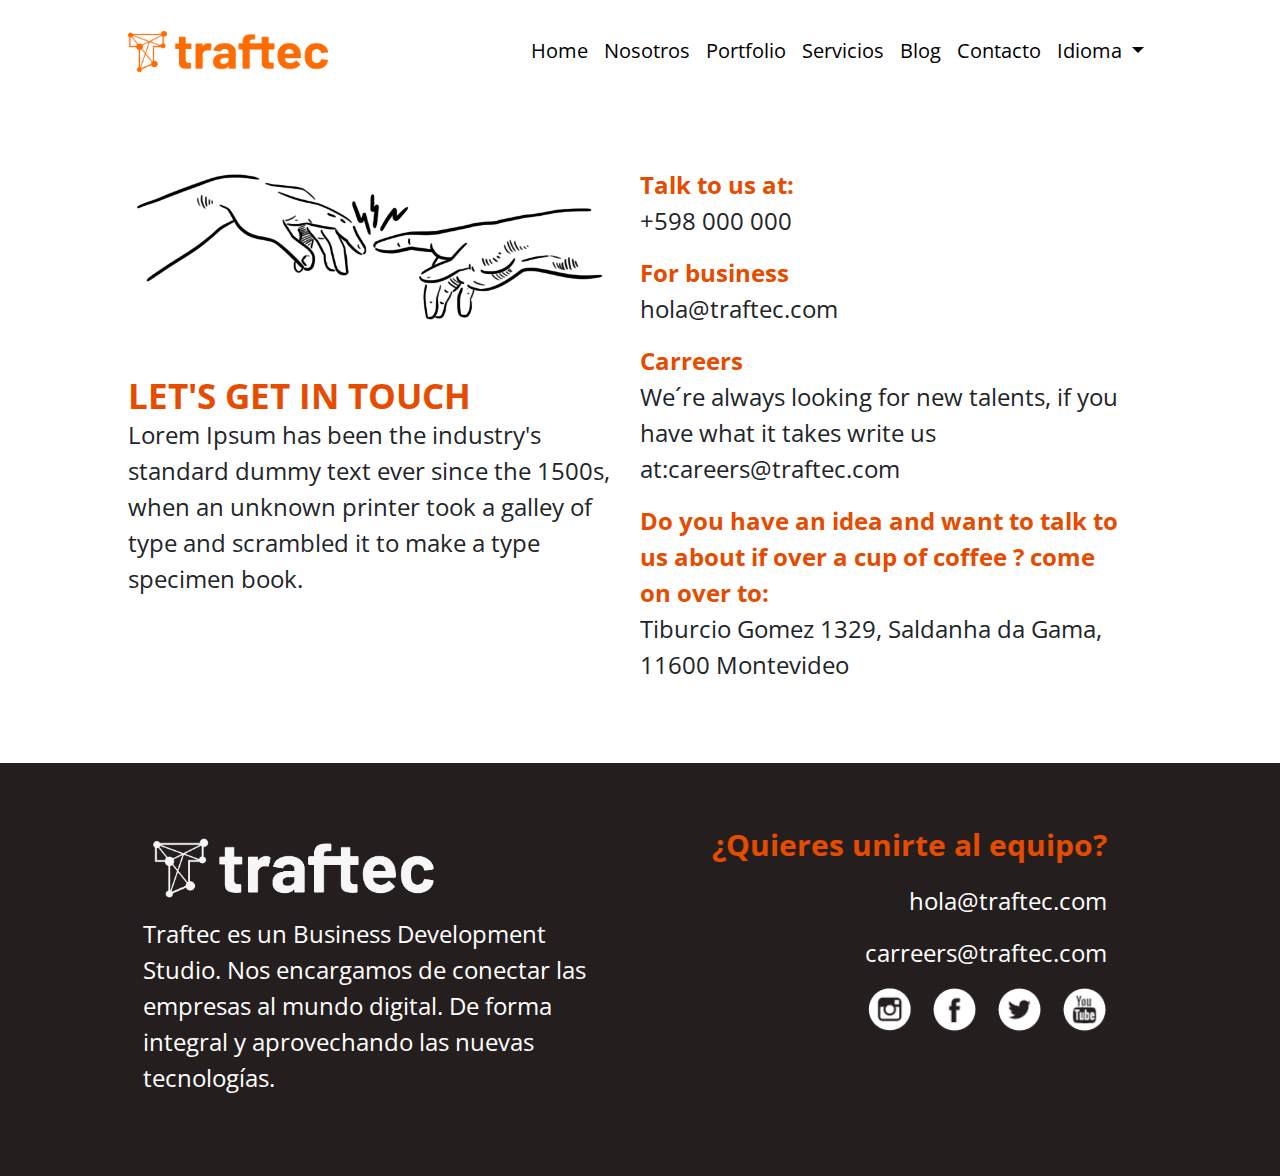
<file: contacto.html>
<!doctype html>
<html lang="en">
  <head>
    <!-- Required meta tags -->
    <meta charset="utf-8">
    <meta name="viewport" content="width=device-width, initial-scale=1">

    <link rel="stylesheet" type="text/css" href="css/styles.css">
    <link rel="stylesheet" type="text/css" href="css/contacto.css">
    <link href="https://fonts.googleapis.com/css?family=Open+Sans:400,600,700,800&display=swap" rel="stylesheet">

    <!-- Bootstrap CSS -->
    <link rel="stylesheet" href="https://stackpath.bootstrapcdn.com/bootstrap/4.3.1/css/bootstrap.min.css" integrity="sha384-ggOyR0iXCbMQv3Xipma34MD+dH/1fQ784/j6cY/iJTQUOhcWr7x9JvoRxT2MZw1T" crossorigin="anonymous">

    <title>Traftec - Business Development Studio</title>
    <link rel="shortcut icon" type="image/png" href="img/favicon.png"/>
    <link rel="shortcut icon" type="image/png" href="http://example.com/favicon.png"/>
  </head>

  <body>
    <nav class="navbar navbar-expand-lg navbar-light menu-principal">
      <a class="navbar-brand d-flex align-items-center justify-content-lg-start justify-content-center" href="index.html"><img src="img/logo-traftec.png" alt="Traftec" width="100" class="d-inline-block align-top"></a>
      <button class="navbar-toggler" type="button" data-toggle="collapse" data-target="#navigation" aria-controls="navigation" aria-expanded="false" aria-label="Toggle navigation">
        <span class="navbar-toggler-icon"></span>
      </button>
      
      <div class="collapse navbar-collapse estilo-menu" id="navigation">
        <ul class="navbar-nav mr-auto">
          <li class="nav-item"><a class="nav-link" href="index.html">Home</a></li>
          <li class="nav-item"><a class="nav-link" href="nosotros.html">Nosotros</a></li>
          <li class="nav-item"><a class="nav-link" href="portfolio.html">Portfolio</a></li>
          <li class="nav-item"><a class="nav-link" href="servicios.html">Servicios</a></li>
          <li class="nav-item"><a class="nav-link" href="blog.html">Blog</a></li>
          <li class="nav-item"><a class="nav-link" href="contacto.html">Contacto</a></li>
          <li class="nav-item dropdown">
              <a class="nav-link dropdown-toggle" href="#" id="navbarDropdown" role="button" data-toggle="dropdown" aria-haspopup="true" aria-expanded="false">
                Idioma
              </a>
              <div class="dropdown-menu" aria-labelledby="navbarDropdown">
                <a class="dropdown-item" href="#">Es</a>
                <a class="dropdown-item" href="#">En</a>
              </div>
          </li>
        </ul>
      </div>
    </nav>
    </div>
    
    <div class="container-fluid cont-ancho contacto">
      <div class="row">
        <div class="col-md-6 col-sm-12">
          <img src="img/contacto.png" class="mb-5">
          <h3 class="class-h3 mb-0">LET'S GET IN TOUCH</h3>
          <p> Lorem Ipsum has been the industry's standard dummy text ever since the 1500s, when an unknown printer took a galley of type and scrambled it to make a type specimen book. </p>
        </div>
        <div class="col-md-6 col-sm-12">
          <p><strong>Talk to us at:</strong></br> +598 000 000 </p>
          <p><strong>For business</strong></br> hola@traftec.com </p>
          <p><strong>Carreers</strong></br> We´re always looking for new talents, if you have what it takes write us at:careers@traftec.com </p>
          <p><strong>Do you have an idea and want to talk to us about if over a cup of coffee ? come on over to:</strong></br> Tiburcio Gomez 1329, Saldanha da Gama, </br>
          11600 Montevideo </p>
        </div>
      </div>
    </div>


      <footer>
        <div class="container-fluid d-flex justify-content-lg-between align-items-center justify-content-md-center">
          <div class="row">
            <div class="col-md-12 col-lg-6 text-left">
              <img src="assets/PNG/TRAFTEC_BLANCO.png" alt="">
              <p>
                Traftec es un Business Development Studio. Nos encargamos de conectar las empresas al mundo digital. De forma integral y aprovechando las nuevas tecnologías.
              </p>
            </div>
            <div class="col-md-12 col-lg-6 unirte-grupo text-lg-right text-md-left">
              <h6>
                ¿Quieres unirte al equipo?
              </h6>
              <p>
                hola@traftec.com
              </p>
              <p> 
                carreers@traftec.com
              </p>
              <div class="social-media">
                <img src="assets/PNG/INSTAGRAM.png" alt="ig-logo" class="mr-3">
                <img src="assets/PNG/FACEBOOK.png" alt="fb-logo" class="mr-3">
                <img src="assets/PNG/TWITTER.png" alt="tw-logo" class="mr-3">
                <img src="assets/PNG/YOUTUBE.png" alt="yt-logo">
              </div>
            </div>
          </div>
        </div>
      </footer>

    <!-- Optional JavaScript -->
    <!-- jQuery first, then Popper.js, then Bootstrap JS -->
    <script src="https://code.jquery.com/jquery-3.3.1.slim.min.js" integrity="sha384-q8i/X+965DzO0rT7abK41JStQIAqVgRVzpbzo5smXKp4YfRvH+8abtTE1Pi6jizo" crossorigin="anonymous"></script>
    <script src="https://cdnjs.cloudflare.com/ajax/libs/popper.js/1.14.7/umd/popper.min.js" integrity="sha384-UO2eT0CpHqdSJQ6hJty5KVphtPhzWj9WO1clHTMGa3JDZwrnQq4sF86dIHNDz0W1" crossorigin="anonymous"></script>
    <script src="https://stackpath.bootstrapcdn.com/bootstrap/4.3.1/js/bootstrap.min.js" integrity="sha384-JjSmVgyd0p3pXB1rRibZUAYoIIy6OrQ6VrjIEaFf/nJGzIxFDsf4x0xIM+B07jRM" crossorigin="anonymous"></script>
  </body>



</html>
</file>
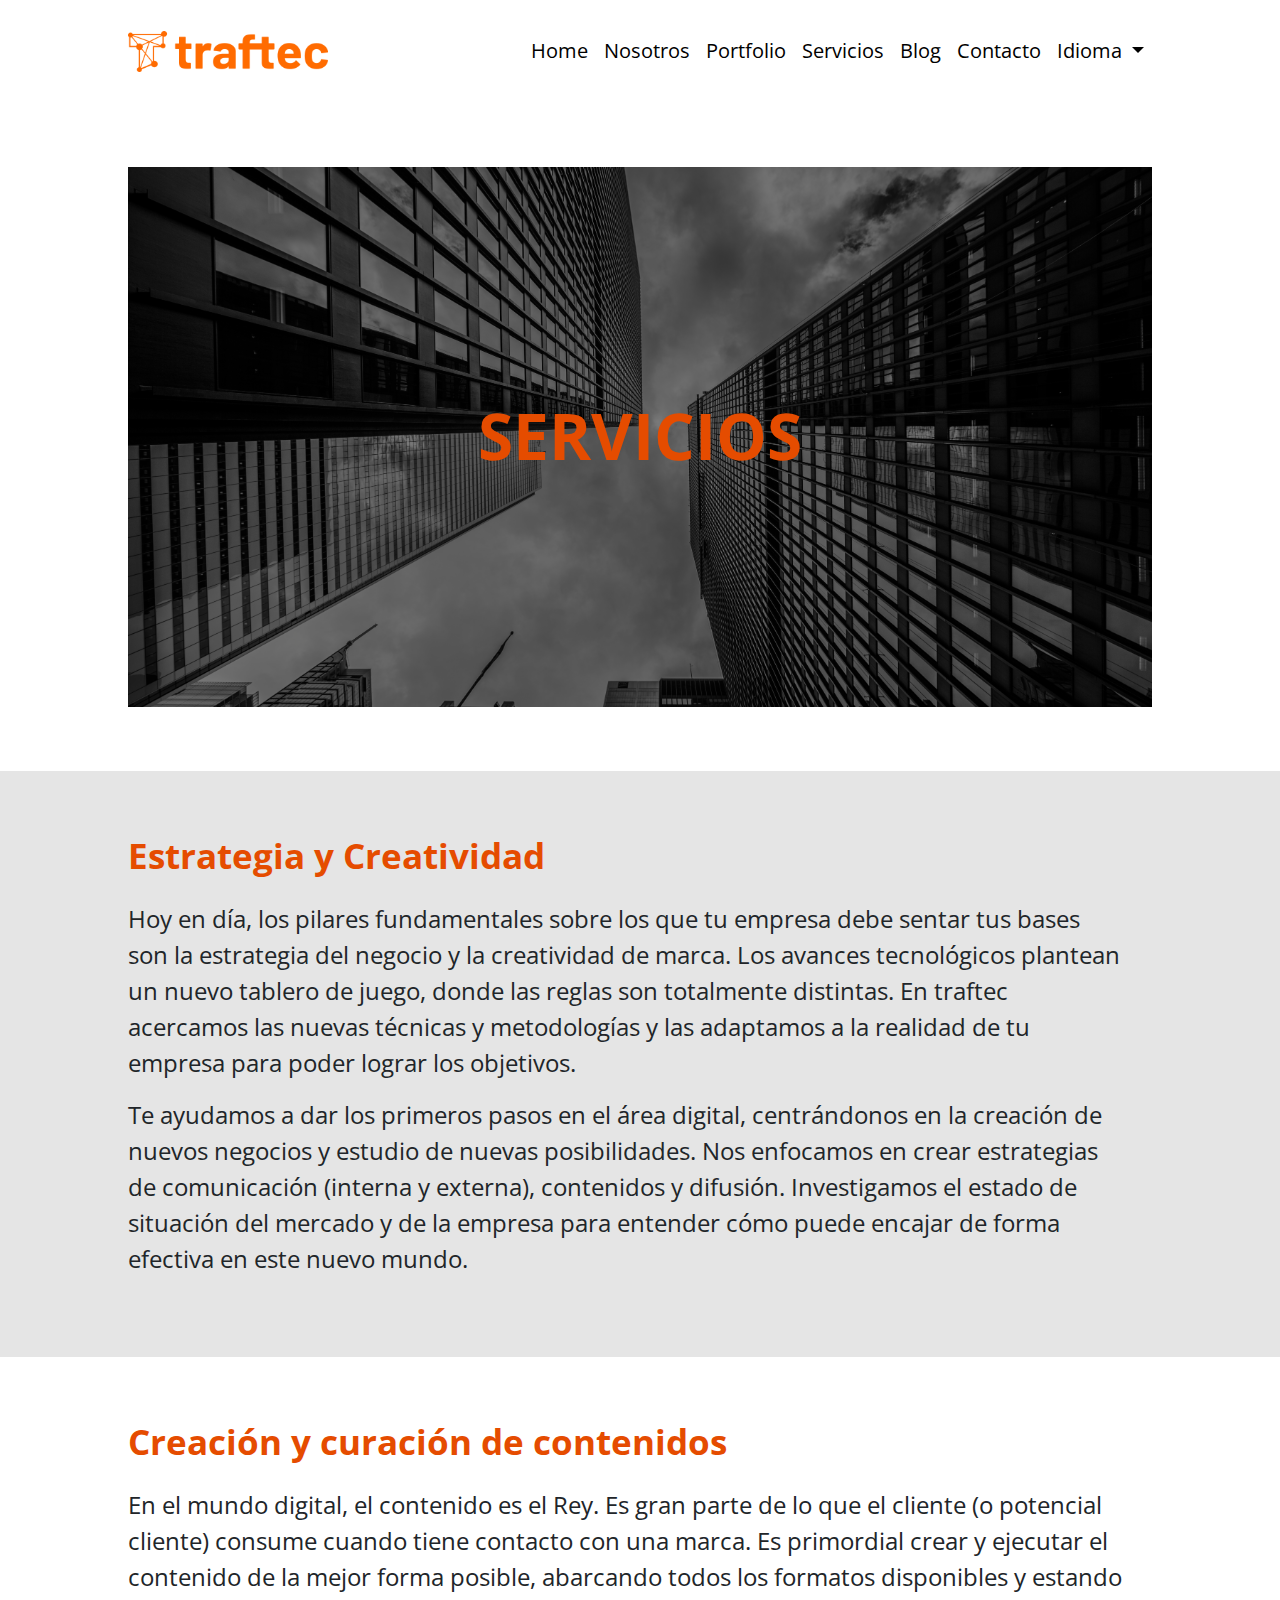
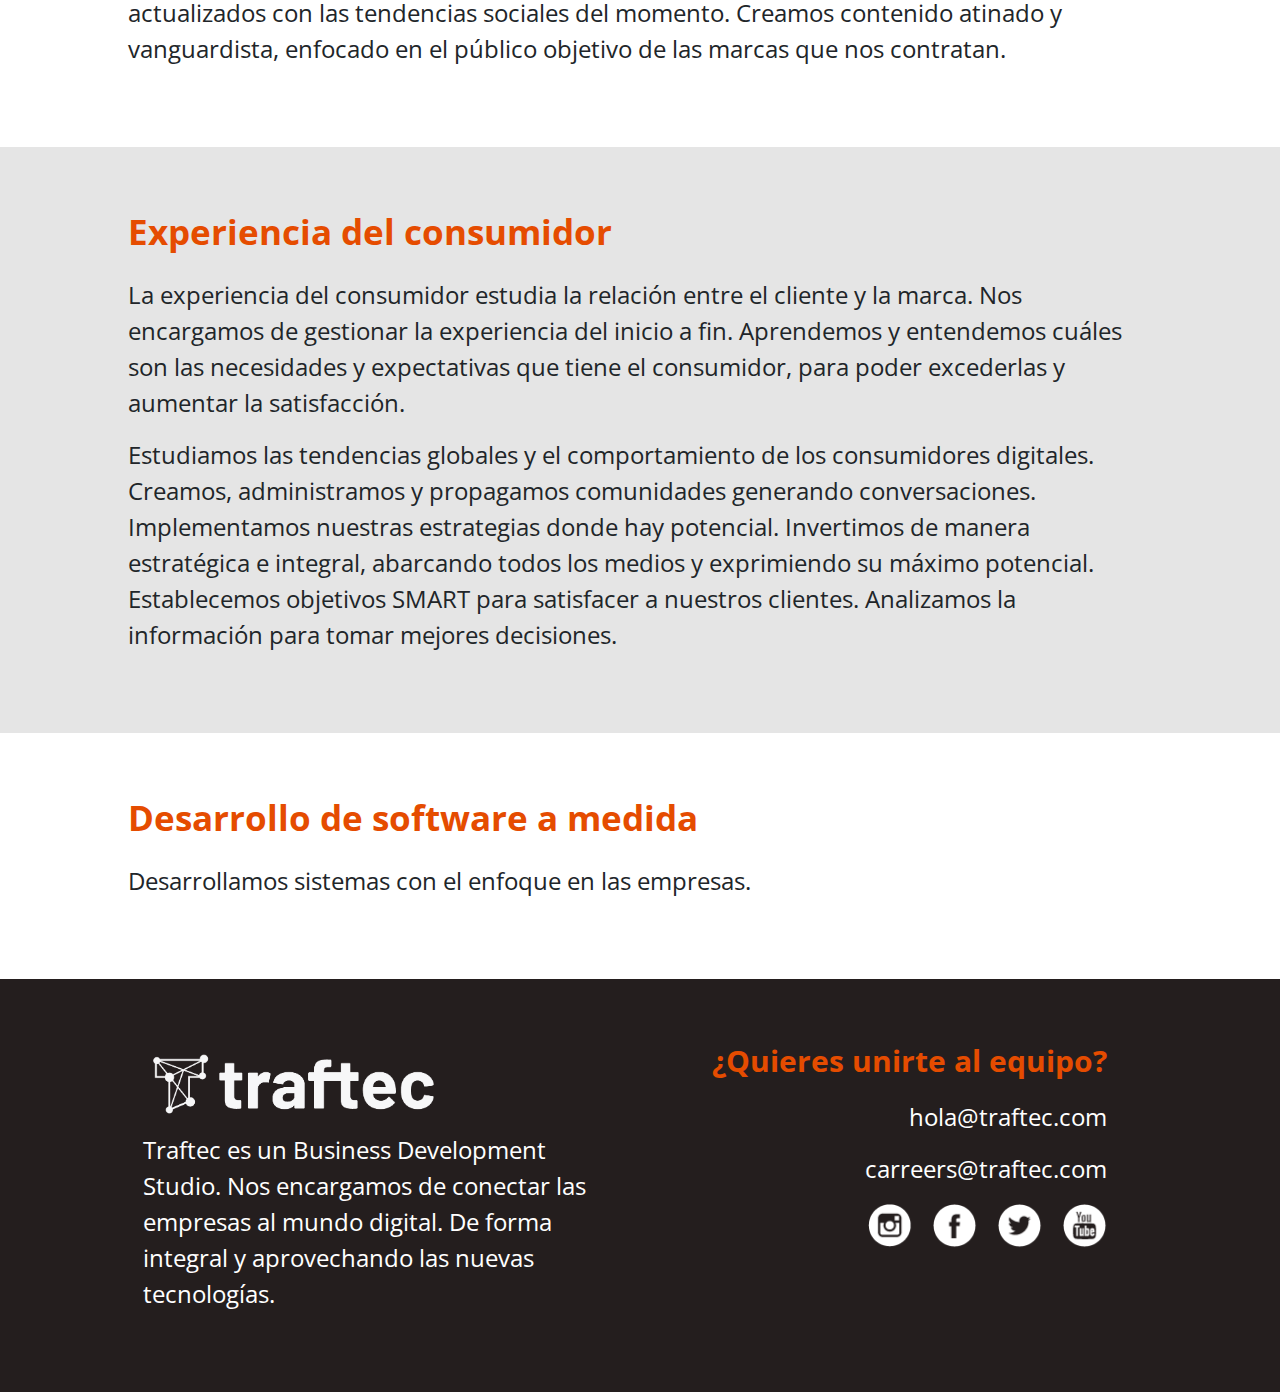
<file: servicios.html>
<html lang="en">
  <head>
    <!-- Required meta tags -->
    <meta charset="utf-8">
    <meta name="viewport" content="width=device-width, initial-scale=1">

    <link rel="stylesheet" type="text/css" href="css/styles.css">
    <link rel="stylesheet" type="text/css" href="css/servicios.css">
    <link href="https://fonts.googleapis.com/css?family=Open+Sans:400,600,700,800&display=swap" rel="stylesheet">

    <!-- Bootstrap CSS -->
    <link rel="stylesheet" href="https://stackpath.bootstrapcdn.com/bootstrap/4.3.1/css/bootstrap.min.css" integrity="sha384-ggOyR0iXCbMQv3Xipma34MD+dH/1fQ784/j6cY/iJTQUOhcWr7x9JvoRxT2MZw1T" crossorigin="anonymous">

    <title>Traftec - Business Development Studio</title>
    <link rel="shortcut icon" type="image/png" href="img/favicon.png"/>
    <link rel="shortcut icon" type="image/png" href="http://example.com/favicon.png"/>
  </head>

  <body>
    <nav class="navbar navbar-expand-lg navbar-light menu-principal">
      <a class="navbar-brand d-flex align-items-center justify-content-lg-start justify-content-center" href="index.html"><img src="img/logo-traftec.png" alt="Traftec" width="100" class="d-inline-block align-top"></a>
      <button class="navbar-toggler" type="button" data-toggle="collapse" data-target="#navigation" aria-controls="navigation" aria-expanded="false" aria-label="Toggle navigation">
        <span class="navbar-toggler-icon"></span>
      </button>
      
      <div class="collapse navbar-collapse estilo-menu" id="navigation">
        <ul class="navbar-nav mr-auto">
          <li class="nav-item"><a class="nav-link" href="index.html">Home</a></li>
          <li class="nav-item"><a class="nav-link" href="nosotros.html">Nosotros</a></li>
          <li class="nav-item"><a class="nav-link" href="portfolio.html">Portfolio</a></li>
          <li class="nav-item"><a class="nav-link" href="servicios.html">Servicios</a></li>
          <li class="nav-item"><a class="nav-link" href="blog.html">Blog</a></li>
          <li class="nav-item"><a class="nav-link" href="contacto.html">Contacto</a></li>
          <li class="nav-item dropdown">
              <a class="nav-link dropdown-toggle" href="#" id="navbarDropdown" role="button" data-toggle="dropdown" aria-haspopup="true" aria-expanded="false">
                Idioma
              </a>
              <div class="dropdown-menu" aria-labelledby="navbarDropdown">
                <a class="dropdown-item" href="#">Es</a>
                <a class="dropdown-item" href="#">En</a>
              </div>
          </li>
        </ul>
      </div>
    </nav>

    <div class="container-fluid cont-ancho">
      <div  class="banner-servicios">
        <h1>SERVICIOS</h1>
      </div>
    </div>

    <div class="container-fluid cont-ancho servicios bg-grey">
      <div class="row">
        <div class="col-12">
          <h3 class="class-h3">Estrategia y Creatividad</h3>
          <p>Hoy en día, los pilares fundamentales sobre los que tu empresa debe sentar tus bases son la estrategia del negocio y la creatividad de marca. Los avances tecnológicos plantean un nuevo tablero de juego, donde las reglas son totalmente distintas. En traftec acercamos las nuevas técnicas y metodologías y las adaptamos a la realidad de tu empresa para poder lograr los objetivos. </p>
          <p>Te ayudamos a dar los primeros pasos en el área digital, centrándonos en la creación de nuevos negocios y estudio de nuevas posibilidades. Nos enfocamos en crear estrategias de comunicación (interna y externa), contenidos y difusión. Investigamos el estado de situación del mercado y de la empresa para entender cómo puede encajar de forma efectiva en este nuevo mundo.</p>
        </div>
      </div>
    </div>
    <div class="container-fluid cont-ancho servicios">
      <div class="row">
        <div class="col-12">
          <h3 class="class-h3">Creación y curación de contenidos</h3>
          <p>En el mundo digital, el contenido es el Rey. Es gran parte de lo que el cliente (o potencial cliente) consume cuando tiene contacto con una marca. Es primordial crear y ejecutar el contenido de la mejor forma posible, abarcando todos los formatos disponibles y estando actualizados con las tendencias sociales del momento. Creamos contenido atinado y vanguardista, enfocado en el público objetivo de las marcas que nos contratan.</p>
        </div>
      </div>
    </div>
    <div class="container-fluid cont-ancho servicios bg-grey">
      <div class="row">
        <div class="col-12">
          <h3 class="class-h3">Experiencia del consumidor</h3>
          <p>La experiencia del consumidor estudia la relación entre el cliente y la marca. Nos encargamos de gestionar la experiencia del inicio a fin. Aprendemos y entendemos cuáles son las necesidades y expectativas que tiene el consumidor, para poder excederlas y aumentar la satisfacción. </p>
          <p>Estudiamos las tendencias globales y el comportamiento de los consumidores digitales. Creamos, administramos y propagamos comunidades generando conversaciones. Implementamos nuestras estrategias donde hay potencial. Invertimos de manera estratégica e integral, abarcando todos los medios y exprimiendo su máximo potencial. Establecemos objetivos SMART para satisfacer a nuestros clientes. Analizamos la información para tomar mejores decisiones.</p>
        </div>
      </div>
    </div>
    <div class="container-fluid cont-ancho servicios">
      <div class="row">
        <div class="col-12">
          <h3 class="class-h3">Desarrollo de software a medida</h3>
          <p>Desarrollamos sistemas con el enfoque en las empresas. </p>
        </div>
      </div>
    </div>



    <footer>
        <div class="container-fluid d-flex justify-content-lg-between align-items-center justify-content-md-center">
          <div class="row">
            <div class="col-md-12 col-lg-6 text-left">
              <img src="assets/PNG/TRAFTEC_BLANCO.png" alt="">
              <p>
                Traftec es un Business Development Studio. Nos encargamos de conectar las empresas al mundo digital. De forma integral y aprovechando las nuevas tecnologías.
              </p>
            </div>
            <div class="col-md-12 col-lg-6 unirte-grupo text-lg-right text-md-left">
              <h6>
                ¿Quieres unirte al equipo?
              </h6>
              <p>
                hola@traftec.com
              </p>
              <p> 
                carreers@traftec.com
              </p>
              <div class="social-media">
                <img src="assets/PNG/INSTAGRAM.png" alt="ig-logo" class="mr-3">
                <img src="assets/PNG/FACEBOOK.png" alt="fb-logo" class="mr-3">
                <img src="assets/PNG/TWITTER.png" alt="tw-logo" class="mr-3">
                <img src="assets/PNG/YOUTUBE.png" alt="yt-logo">
              </div>
            </div>
          </div>
        </div>
      </footer>

    <!-- Optional JavaScript -->
    <!-- jQuery first, then Popper.js, then Bootstrap JS -->
    <script src="https://code.jquery.com/jquery-3.3.1.slim.min.js" integrity="sha384-q8i/X+965DzO0rT7abK41JStQIAqVgRVzpbzo5smXKp4YfRvH+8abtTE1Pi6jizo" crossorigin="anonymous"></script>
    <script src="https://cdnjs.cloudflare.com/ajax/libs/popper.js/1.14.7/umd/popper.min.js" integrity="sha384-UO2eT0CpHqdSJQ6hJty5KVphtPhzWj9WO1clHTMGa3JDZwrnQq4sF86dIHNDz0W1" crossorigin="anonymous"></script>
    <script src="https://stackpath.bootstrapcdn.com/bootstrap/4.3.1/js/bootstrap.min.js" integrity="sha384-JjSmVgyd0p3pXB1rRibZUAYoIIy6OrQ6VrjIEaFf/nJGzIxFDsf4x0xIM+B07jRM" crossorigin="anonymous"></script>
  </body>



</html>
</file>
<file: css/styles.css>
/* ---------------------------- GENERICO */

*{
	padding: 0;
	margin: 0;
	border: 0;
	width: 100%;
	font-family: 'Open Sans', sans-serif;
}


.menu-principal{
	padding: 2vw 10vw !important;
}

.menu-principal img{
	width: 10em;
}

.menu-principal ul li a{
	color: black !important;
	text-align: center;
	font-size: 20px !important;
}


/* ---------------------------- TEXT */

.class-h2{
	font-weight: 700 ;
	margin-bottom: 28px;
	color: #e54c00;
}

.class-h3{
	color: #e54c00;
	font-weight: 700;
	font-size: 50px;
	text-align: center;
	margin-bottom: 90px;
}

.class-h4{
	font-size: 34px;
	text-align: left;
	margin-bottom: 20px;
}

.class-h5{
	font-size: 30px;
	text-align: left;
	margin-bottom: 20px;
	color: #e54c00;
	font-weight: 600;
}

@media screen and (min-width: 1300px){
	.class-h2{
		font-size: 80px !important;;
		margin-bottom: 28px;
	}

	.class-h3{
		font-size: 40px !important;
		margin-bottom: 28px;
	}

	.class-h4{
		font-size: 34px !important;
		margin-bottom: 16px;
	}

	.class-h5{
		font-size: 35px !important;
		margin-bottom: 16px;
	}

  	p {
		font-size: 28px;
		margin-bottom: 28px;
	}
}

@media screen and (max-width: 1300px) and (min-width: 768px){
	.class-h2{
		font-size: 60px !important;
		margin-bottom: 24px;
	}

	.class-h3{
		font-size: 35px !important;
		margin-bottom: 24px;
	}

	.class-h4{
		font-size: 30px !important;
		margin-bottom: 16px;
	}

	.class-h5{
		font-size: 28px !important;
		margin-bottom: 16px;
	}

  	p {
		font-size: 24px;
		margin-bottom: 24px;
	}
}

@media screen and (max-width: 768px) and (min-width: 375px){
	.class-h2{
		font-size: 50px !important;
		margin-bottom: 20px;
	}

	.class-h3{
		font-size: 30px !important;
		margin-bottom: 20px;
	}

	.class-h4{
		font-size: 24px !important;
		margin-bottom: 16px;
	}

	.class-h5{
		font-size: 22px !important;
		margin-bottom: 16px;
	}


  	p {
		font-size: 20px;
		margin-bottom: 20px;
	}
}


@media (max-width: 375px){
	.class-h2{
		font-size: 30px !important;
		margin-bottom: 16px;
	}

	.class-h3{
		font-size: 20px !important;
		margin-bottom: 16px;
	}

	.class-h4{
		font-size: 20px !important;
		margin-bottom: 14px;
	}

	.class-h5{
		font-size: 20px !important;
		margin-bottom: 14px;
	}


  	p {
		font-size: 16px;
		margin-bottom: 16px;
	}
}


/* ----------------------------- TAMAÑO CONTENEDORES */

.cont-ancho{
	padding: 5vw 10vw !important;
}

/* ----------------------------- BOTON */

.button{
	width: 300px;
	padding: 10px 20px;
	background-color: #e54c00;
	color: white;
	font-size: 2vw;
	border-radius: 50px;
	margin-top: 20px;
}

/* ----------------------------- CASOS DE ESTUDIO - GALERÍA */


.casos-estudio a:hover{
	opacity: 0.5;
}


/* ------------- behance */ 

.behance a{
	color: #e54c00;
}

.behance a:hover{
	color: #e54c00;
	text-decoration: underline;
}

/* ----------------------------- FOOTER */


footer{
	background-image: url('../img/footer.jpg');
	background-position: center;
	background-repeat: no-repeat;
	background-size: cover;
	background-color: black;
	padding: 5vw 10vw !important;
}

footer img{
	width: 300px;
}

footer p{
	color: white;
}

.social-media img{
	width: 45px;
}

.unirte-grupo h6{
	font-size: 30px;
	font-weight: 700;
	color: #e54c00;
	margin-bottom: 20px;
}
</file>
<file: css/contacto.css>
/*------------------- CONTACTO */

.contacto h3{
	text-align: left;
}

.contacto strong{
	color: #e54c00;
}
</file>
<file: css/servicios.css>
.banner-servicios{
	background-image: url('../img/bg-muestra.jpg');
	background-position: center;
	background-repeat: no-repeat;
	background-size: cover;
	background-color: black;
	height: 60vh;
}

.banner-servicios h1{
	height: 100%;
	width: 100%;
	background-color: rgba(0,0,0,0.5);
	font-weight: 700;
	font-size: 5vw;
	color: #e54c00;
	display: flex;
	align-items: center;
	justify-content: center;
}

.bg-grey{
	background-color: rgba(0,0,0,0.1);
}

.servicios h3{
	text-align: left;
}
</file>
